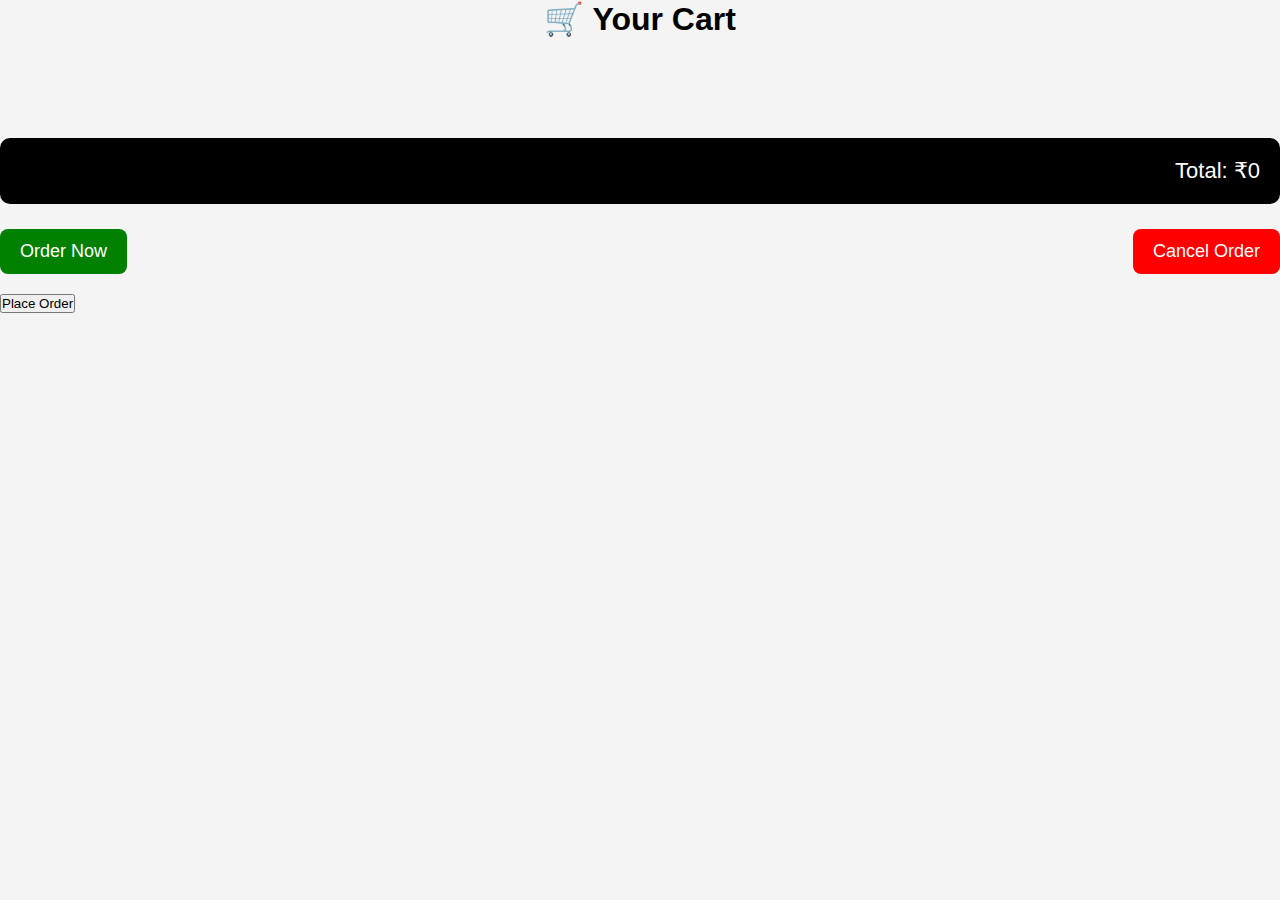
<file: cart.html>
<!DOCTYPE html>
<html lang="en">
<head>
<meta charset="UTF-8">
<title>Your Cart</title>
<link rel="stylesheet" href="pro.css">

<style>
body {
    background: #f4f4f4;
    font-family: Arial;
}

.cart-page {
    max-width: 900px;
    margin: auto;
    padding: 40px;
}

.cart-item {
    display: flex;
    justify-content: space-between;
    align-items: center;
    background: white;
    padding: 15px 20px;
    margin-bottom: 15px;
    border-radius: 10px;
    box-shadow: 0 4px 10px rgba(0,0,0,0.1);
    animation: fadeIn 0.4s ease;
}

.cart-item span {
    font-size: 18px;
}

.cart-item button {
    background: red;
    color: white;
    border: none;
    padding: 6px 12px;
    border-radius: 5px;
    cursor: pointer;
}

.cart-item button:hover {
    background: darkred;
}

.total-box {
    background: black;
    color: white;
    padding: 20px;
    font-size: 22px;
    text-align: right;
    border-radius: 10px;
    margin-top: 20px;
}

@keyframes fadeIn {
    from {opacity:0; transform:translateY(10px);}
    to {opacity:1; transform:translateY(0);}
}
.order-actions {
    display: flex;
    justify-content: space-between;
    margin-top: 25px;
}

.order-btn {
    background: green;
    color: white;
    border: none;
    padding: 12px 20px;
    font-size: 18px;
    border-radius: 8px;
    cursor: pointer;
    transition: transform 0.2s;
}

.order-btn:hover {
    transform: scale(1.05);
    background: darkgreen;
}

.cancel-btn {
    background: red;
    color: white;
    border: none;
    padding: 12px 20px;
    font-size: 18px;
    border-radius: 8px;
    cursor: pointer;
    transition: transform 0.2s;
}

.cancel-btn:hover {
    transform: scale(1.05);
    background: darkred;
}

#orderMessage {
    margin-top: 20px;
    font-size: 22px;
    text-align: center;
    font-weight: bold;
}

</style>
</head>

<body>

<h1 style="text-align:center;">🛒 Your Cart</h1>

<div class="cart-page" id="cartItems"></div>

<div class="total-box" id="totalPrice"></div>
<div class="order-actions">
    <button class="order-btn" onclick="placeOrder()">Order Now</button>
    <button class="cancel-btn" onclick="cancelOrder()">Cancel Order</button>
</div>

<div id="orderMessage"></div>
<button onclick="placeOrder()">Place Order</button>




<script>
let cart = JSON.parse(localStorage.getItem("cart")) || [];
let container = document.getElementById("cartItems");
let total = 0;

cart.forEach((item, index) => {
    let price = parseInt(item.price.replace("₹","").replace(",",""));
    total += price;

    let div = document.createElement("div");
    div.className = "cart-item";
    div.innerHTML = `
        <span>${item.name}</span>
        <span>₹${price}</span>
        <button onclick="removeItem(${index})">Remove</button>
    `;
    container.appendChild(div);
});

document.getElementById("totalPrice").innerText = "Total: ₹" + total;

function removeItem(index){
    cart.splice(index,1);
    localStorage.setItem("cart", JSON.stringify(cart));
    location.reload();
}

function placeOrder() {
    document.getElementById("orderMessage").innerHTML =
        "✅ Order Successful!";
    document.getElementById("orderMessage").style.color = "green";

    // Clear cart after order
    localStorage.removeItem("cart");
}

function cancelOrder() {
    document.getElementById("orderMessage").innerHTML =
        "❌ Order Cancelled Successfully!";
    document.getElementById("orderMessage").style.color = "red";

    // Clear cart after cancel
    localStorage.removeItem("cart");
}


</script>

</body>
</html>
</file>
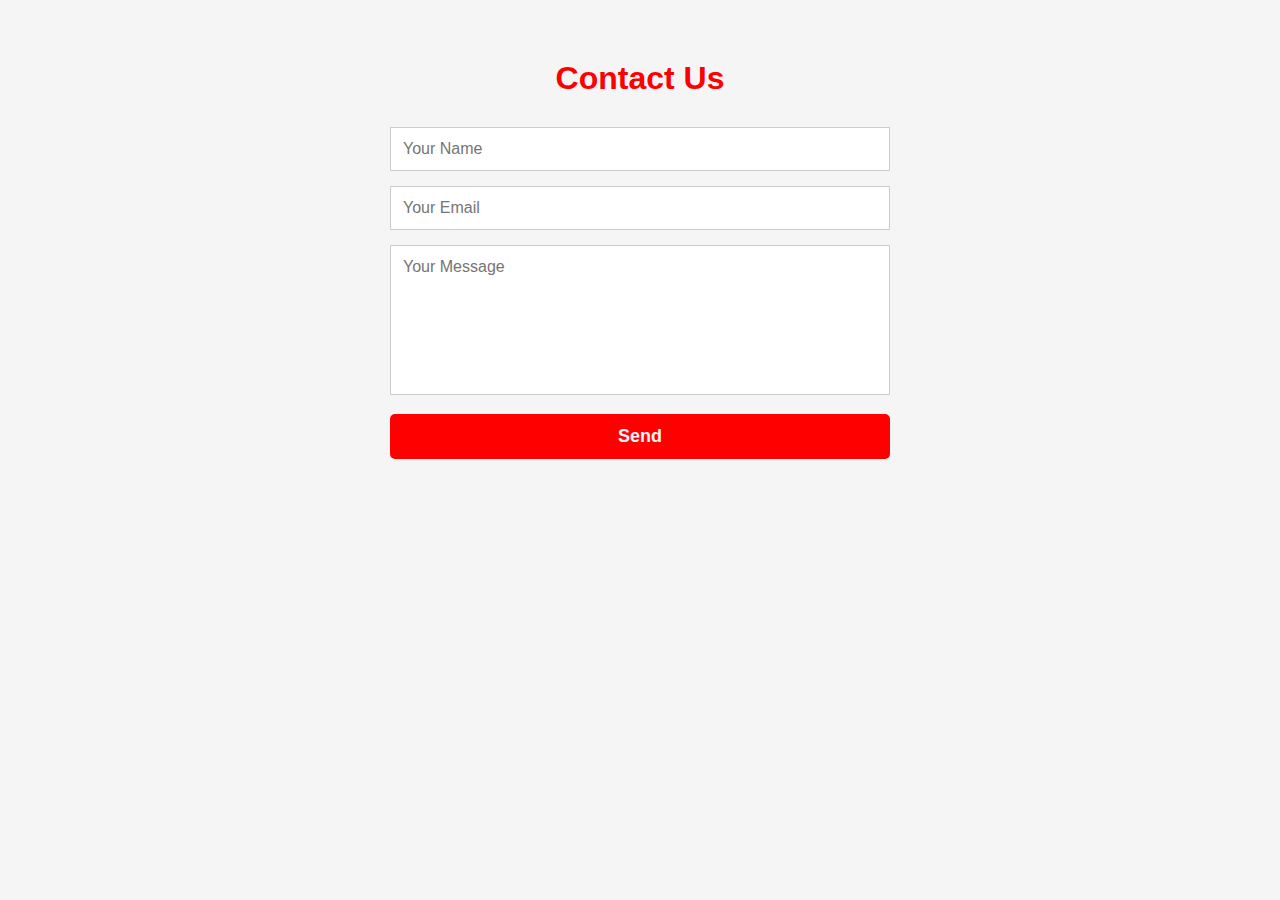
<file: contact.html>
<!DOCTYPE html>
<html lang="en">
<head>
    <meta charset="UTF-8">
    <meta name="viewport" content="width=device-width, initial-scale=1.0">
    <title>Contact Us</title>

    <link rel="stylesheet" href="pro.css">
</head>
<body>

<!-- CONTACT PAGE -->
<section class="contact-section">
    <h2>Contact Us</h2>

    <form class="contact-form">
        <input type="text" placeholder="Your Name" required>
        <input type="email" placeholder="Your Email" required>

        <textarea placeholder="Your Message" required></textarea>

        <button type="submit">Send</button>
    </form>
</section>

<script>
    document.querySelector(".contact-form").addEventListener("submit", function (e) {
        e.preventDefault();
        alert("Message sent successfully!");
        this.reset();
    });
</script>

</body>
</html>
</file>
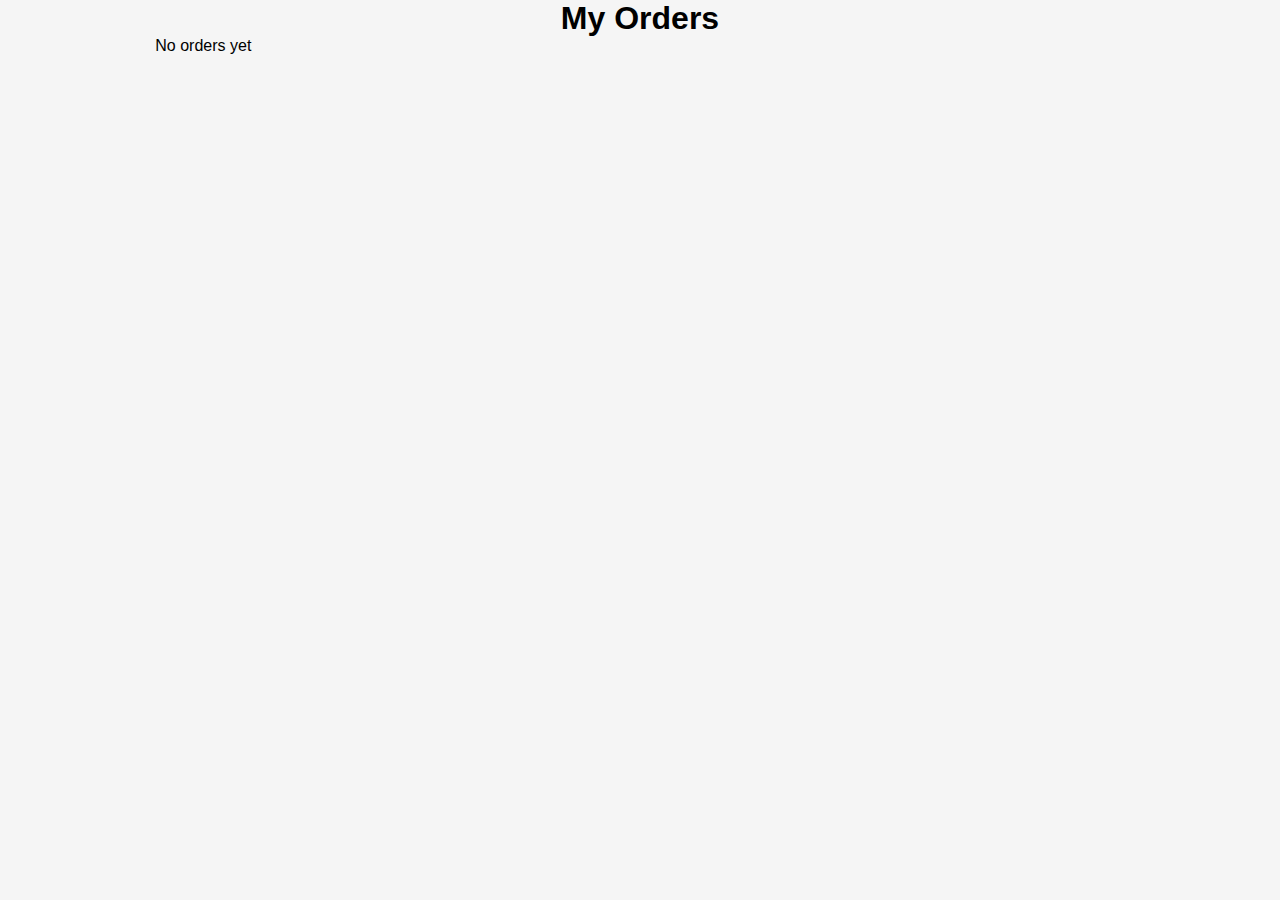
<file: order.html>
<!DOCTYPE html>
<html lang="en">
<head>
<meta charset="UTF-8">
<title>My Orders</title>
<link rel="stylesheet" href="pro.css">
</head>

<body>

<h1 style="text-align:center;">My Orders</h1>

<div id="orderContainer" class="product-grid"></div>

<script>
let orders = JSON.parse(localStorage.getItem("orders")) || [];

let container = document.getElementById("orderContainer");

if (orders.length === 0) {
  container.innerHTML = "<p style='text-align:center;'>No orders yet</p>";
} else {
  orders.forEach(item => {
    container.innerHTML += `
      <div class="product-card">
        <img src="${item.image}">
        <div class="product-info">
          <h3>${item.name}</h3>
          <p>Price: ${item.price}</p>
        </div>
      </div>
    `;
  });
}
</script>

</body>
</html>
</file>
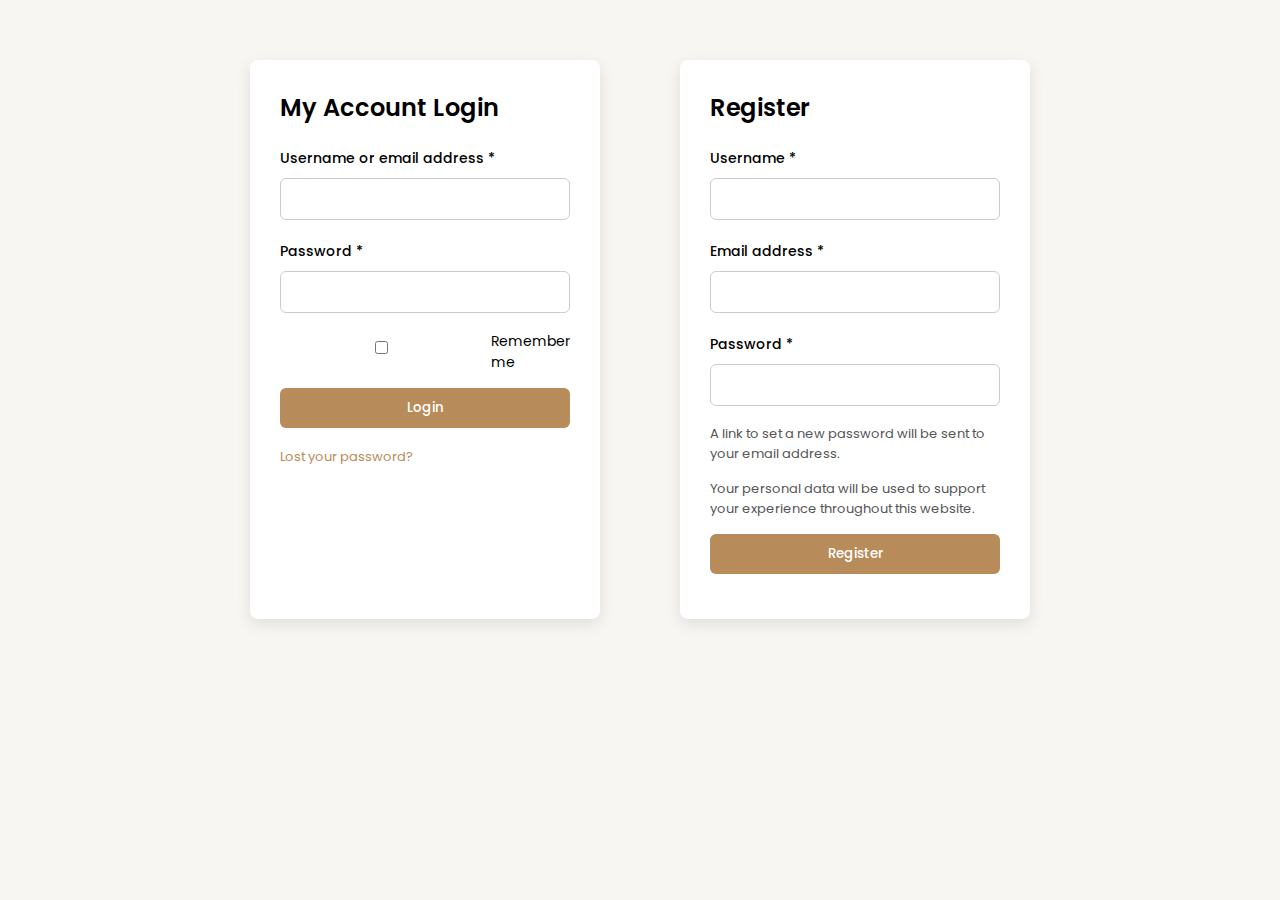
<file: public/account.html>
<!DOCTYPE html>
<html>
<head>
  <title>My Account - E-Kart</title>
  <meta name="viewport" content="width=device-width, initial-scale=1.0">

  <link href="https://fonts.googleapis.com/css2?family=Poppins:wght@300;400;500;600&display=swap" rel="stylesheet">
  <link rel="stylesheet" href="style.css">

  <style>
    .account-container{
      display:flex;
      justify-content:center;
      gap:80px;
      padding:60px;
      background:#f8f6f2;
      font-family:'Poppins',sans-serif;
      flex-wrap:wrap;
    }

    .form-box{
      width:350px;
      background:white;
      padding:30px;
      border-radius:8px;
      box-shadow:0 5px 15px rgba(0,0,0,0.1);
    }

    h2{
      margin-bottom:20px;
      font-weight:600;
    }

    label{
      font-size:14px;
      font-weight:500;
    }

    input{
      width:100%;
      padding:10px;
      margin:8px 0 18px;
      border-radius:6px;
      border:1px solid #ccc;
      outline:none;
    }

    input:focus{
      border-color:#b88b5a;
      box-shadow:0 0 5px rgba(0,0,0,0.1);
    }

    .remember{
      display:flex;
      align-items:center;
      gap:8px;
      margin-bottom:15px;
      font-size:14px;
    }

    button{
      width:100%;
      padding:10px;
      background:#b88b5a;
      border:none;
      color:white;
      border-radius:6px;
      font-weight:500;
      cursor:pointer;
      margin-bottom:15px;
    }

    button:hover{
      background:#a07445;
    }

    .small-text{
      font-size:13px;
      color:#555;
      margin-bottom:15px;
    }

    a{
      font-size:13px;
      text-decoration:none;
      color:#b88b5a;
    }

    @media(max-width:768px){
      .account-container{
        flex-direction:column;
        align-items:center;
      }
    }
    
/* your existing CSS above */


/* FORGOT PASSWORD POPUP */
.forgot-box{
  display:none;
  position:fixed;
  top:0;
  left:0;
  width:100%;
  height:100%;
  background:rgba(0,0,0,0.4);
  justify-content:center;
  align-items:center;
}

.forgot-content{
  background:white;
  padding:30px;
  width:300px;
  border-radius:10px;
  text-align:center;
  position:relative;
}

.forgot-content input{
  width:100%;
  padding:10px;
  margin:10px 0;
  border:1px solid #ccc;
  border-radius:5px;
}

.close{
  position:absolute;
  right:10px;
  top:5px;
  cursor:pointer;
  font-size:18px;
}

  </style>
</head>

<body>

<div class="account-container">

  <!-- LOGIN SECTION -->
  <div class="form-box">

    <h2>My Account Login</h2>

    <form id="loginForm">

      <label>Username or email address *</label>
      <input type="text" id="loginUser" required>

      <label>Password *</label>
      <input type="password" id="loginPass" required>

      <div class="remember">
        <input type="checkbox">
        <span>Remember me</span>
      </div>

      <button type="submit">Login</button>

<a href="#" onclick="openForgot()">Lost your password?</a>
    </form>

  </div>


  <!-- REGISTER SECTION -->
  <div class="form-box">

    <h2>Register</h2>

    <form id="registerForm">

      <label>Username *</label>
      <input type="text" id="username" required>

      <label>Email address *</label>
      <input type="email" id="email" required>

      <label>Password *</label>
      <input type="password" id="password" required>

      <p class="small-text">
        A link to set a new password will be sent to your email address.
      </p>

      <p class="small-text">
        Your personal data will be used to support your experience throughout this website.
      </p>

      <button type="submit">Register</button>

    </form>

  </div>

</div>


<!-- FORGOT PASSWORD POPUP -->

<div id="forgotBox" class="forgot-box">

  <div class="forgot-content">

    <h3>Reset Password</h3>

    <input type="text" id="forgotUser" placeholder="Enter Username">

    <button onclick="sendOTP()">Send OTP</button>

    <div id="otpSection" style="display:none; margin-top:10px;">
      <input type="text" id="otpInput" placeholder="Enter OTP">
      <button onclick="verifyOTP()">Verify OTP</button>
    </div>

    <span class="close" onclick="closeForgot()">✖</span>

  </div>

</div>



<script>





// REGISTER
document.getElementById("registerForm").addEventListener("submit", async function(e){
  e.preventDefault();

  const username = document.getElementById("username").value;
const email = document.getElementById("email").value;
const password = document.getElementById("password").value;

  const res = await fetch("/api/auth/register", {
    method: "POST",
    headers: {
      "Content-Type": "application/json"
    },
    body: JSON.stringify({ username, email, password })
  });

  const data = await res.json();

  alert(data.message);

  if(data.message === "User registered successfully"){
      window.location.href = "index.html";  // redirect to home page
  }

});



// LOGIN
document.getElementById("loginForm").addEventListener("submit", async function(e){
  e.preventDefault();

  const username = document.getElementById("loginUser").value;
  const password = document.getElementById("loginPass").value;

  const res = await fetch("/api/auth/login", {
    method: "POST",
    headers: {
      "Content-Type": "application/json"
    },
    body: JSON.stringify({ username, password })
  });

  const data = await res.json();
  alert(data.message);

  if(data.message === "Login successful"){
    localStorage.setItem("loggedInUser", username);
    window.location.href="index.html";
  }
});
function openForgot(){
  document.getElementById("forgotBox").style.display="flex";
}

function closeForgot(){
  document.getElementById("forgotBox").style.display="none";
}

function sendOTP(){
  alert("OTP sent to your email (demo)");
  document.getElementById("otpSection").style.display="block";
}

function verifyOTP(){
  alert("OTP verified (demo)");
}
</script>
</body>
</html>
</file>
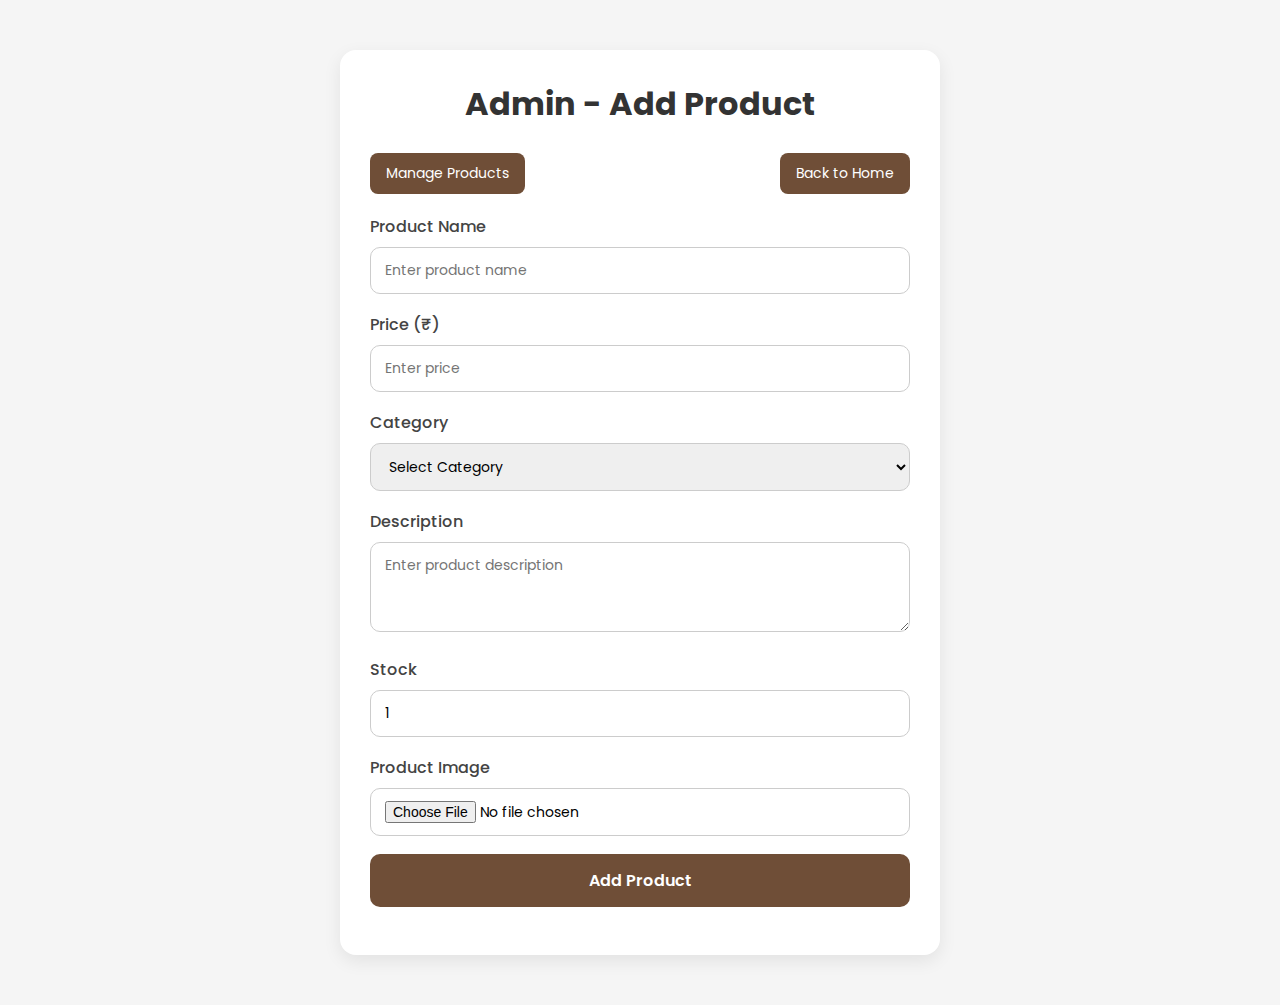
<file: public/admin.html>
<!DOCTYPE html>
<html lang="en">
<head>
  <meta charset="UTF-8">
  <meta name="viewport" content="width=device-width, initial-scale=1.0">
  <title>Admin Add Product - E-Kart</title>
  <link href="https://fonts.googleapis.com/css2?family=Poppins:wght@300;400;500;600;700&display=swap" rel="stylesheet">
  <style>
    * {
      margin: 0;
      padding: 0;
      box-sizing: border-box;
      font-family: 'Poppins', sans-serif;
    }

    body {
      background: #f5f5f5;
      min-height: 100vh;
      padding: 20px;
    }

    .container {
      max-width: 600px;
      margin: 30px auto;
      background: #fff;
      padding: 30px;
      border-radius: 16px;
      box-shadow: 0 6px 18px rgba(0,0,0,0.08);
    }

    h1 {
      text-align: center;
      margin-bottom: 25px;
      color: #333;
    }

    .top-links {
      display: flex;
      justify-content: space-between;
      gap: 10px;
      margin-bottom: 20px;
      flex-wrap: wrap;
    }

    .top-links a {
      text-decoration: none;
      background: #6f4e37;
      color: white;
      padding: 10px 16px;
      border-radius: 8px;
      font-size: 14px;
      display: inline-block;
    }

    .form-group {
      margin-bottom: 18px;
    }

    label {
      display: block;
      margin-bottom: 8px;
      font-weight: 500;
      color: #444;
    }

    input, textarea, select {
      width: 100%;
      padding: 12px 14px;
      border: 1px solid #ccc;
      border-radius: 10px;
      font-size: 14px;
      outline: none;
    }

    input:focus, textarea:focus, select:focus {
      border-color: #6f4e37;
    }

    textarea {
      resize: vertical;
      min-height: 90px;
    }

    .btn {
      width: 100%;
      background: #6f4e37;
      color: white;
      border: none;
      padding: 14px;
      border-radius: 10px;
      font-size: 16px;
      cursor: pointer;
      transition: 0.3s;
      font-weight: 600;
    }

    .btn:hover {
      background: #5b3f2d;
    }

    .message {
      margin-top: 18px;
      text-align: center;
      font-weight: 500;
      color: green;
    }

    .error {
      color: red;
    }

    @media (max-width: 600px) {
      .container {
        padding: 20px;
      }

      .top-links {
        flex-direction: column;
      }

      .top-links a {
        text-align: center;
      }
    }
  </style>
</head>
<body>

  <div class="container">
    <h1>Admin - Add Product</h1>

    <div class="top-links">
      <a href="/admin-products.html">Manage Products</a>
      <a href="/index.html">Back to Home</a>
    </div>

    <form id="productForm" enctype="multipart/form-data">
      
      <div class="form-group">
        <label for="name">Product Name</label>
        <input type="text" id="name" name="name" placeholder="Enter product name" required>
      </div>

      <div class="form-group">
        <label for="price">Price (₹)</label>
        <input type="number" id="price" name="price" placeholder="Enter price" required>
      </div>

      <div class="form-group">
        <label for="category">Category</label>
        <select id="category" name="category" required>
          <option value="">Select Category</option>
          <option value="Shirt">Shirt</option>
          <option value="Pant">Pant</option>
          <option value="T-Shirt">T-Shirt</option>
        </select>
      </div>

      <div class="form-group">
        <label for="description">Description</label>
        <textarea id="description" name="description" placeholder="Enter product description"></textarea>
      </div>

      <div class="form-group">
        <label for="stock">Stock</label>
        <input type="number" id="stock" name="stock" placeholder="Enter stock quantity" value="1" required>
      </div>

      <div class="form-group">
        <label for="image">Product Image</label>
        <input type="file" id="image" name="image" accept="image/*" required>
      </div>

      <button type="submit" class="btn">Add Product</button>
    </form>

    <div class="message" id="message"></div>
  </div>

  <script>
    const form = document.getElementById("productForm");
    const message = document.getElementById("message");

    form.addEventListener("submit", async function(e) {
      e.preventDefault();

      const formData = new FormData(form);

      try {
        const res = await fetch("/api/products/add", {
          method: "POST",
          body: formData
        });

        const data = await res.json();

        if (res.ok) {
          message.classList.remove("error");
          message.textContent = data.message || "Product added successfully!";
          form.reset();
        } else {
          message.classList.add("error");
          message.textContent = data.message || "Failed to add product";
        }

      } catch (error) {
        console.error("Add product error:", error);
        message.classList.add("error");
        message.textContent = "Server error while adding product";
      }
    });
  </script>

</body>
</html>
</file>
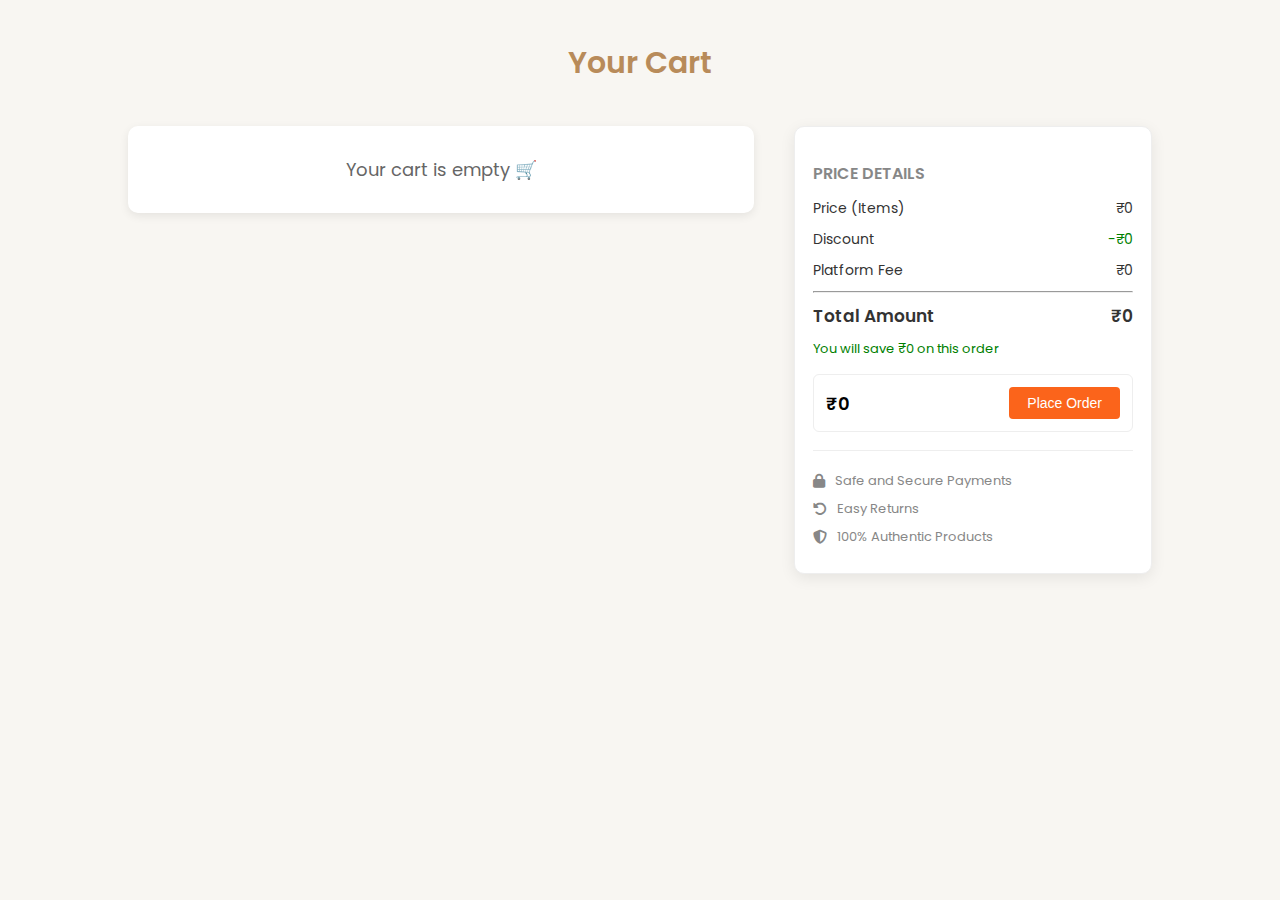
<file: public/cart.html>
<!DOCTYPE html>
<html>
<head>
  <title>Cart - E-Kart</title>
  <meta name="viewport" content="width=device-width, initial-scale=1.0">

  <link href="https://fonts.googleapis.com/css2?family=Poppins:wght@300;400;500;600&display=swap" rel="stylesheet">
  <link rel="stylesheet" href="https://cdnjs.cloudflare.com/ajax/libs/font-awesome/6.5.0/css/all.min.css">

  <style>
    body{
      font-family:'Poppins',sans-serif;
      background:#f8f6f2;
      margin:0;
      padding:0;
    }

    .cart-title{
      text-align:center;
      color:#b88b5a;
      margin-top:40px;
      font-size:30px;
      font-weight:600;
    }

    .cart-layout{
      width:80%;
      margin:40px auto;
      display:flex;
      gap:40px;
      align-items:flex-start;
    }

    .cart-left{
      flex:1;
    }

    .cart-item{
      display:flex;
      align-items:center;
      gap:20px;
      background:white;
      padding:15px;
      border-radius:10px;
      margin-bottom:15px;
      box-shadow:0 3px 10px rgba(0,0,0,0.08);
    }

    .cart-item img{
      width:120px;
      height:120px;
      object-fit:cover;
      border-radius:8px;
    }

    .item-info h3{
      margin:0;
      color:#b88b5a;
      font-weight:600;
      font-size:20px;
    }

    .item-info p{
      margin:5px 0;
      color:#555;
    }

    .remove-btn{
      background:#b88b5a;
      color:white;
      border:none;
      padding:6px 12px;
      border-radius:5px;
      cursor:pointer;
      margin-top:5px;
    }

    .remove-btn:hover{
      background:#a07445;
    }

    .price-box{
      width:320px;
      background:white;
      padding:18px;
      border-radius:10px;
      box-shadow:0 4px 15px rgba(0,0,0,0.08);
      border:1px solid #eee;
      position:sticky;
      top:100px;
    }

    .price-title{
      font-size:16px;
      color:#878787;
      font-weight:600;
      margin-bottom:12px;
    }

    .price-row{
      display:flex;
      justify-content:space-between;
      margin:10px 0;
      font-size:14px;
      color:#333;
    }

    .discount{
      color:green;
    }

    .total{
      font-size:17px;
      font-weight:600;
    }

    .saved{
      color:green;
      font-size:13px;
      margin-top:8px;
    }

    .order-box{
      margin-top:15px;
      border:1px solid #eee;
      padding:12px;
      display:flex;
      justify-content:space-between;
      align-items:center;
      border-radius:6px;
    }

    .final-price{
      font-size:18px;
      font-weight:600;
    }

    .order-btn{
      background:#fb641b;
      color:white;
      border:none;
      padding:8px 18px;
      border-radius:4px;
      cursor:pointer;
      font-size:14px;
    }

    .order-btn:hover{
      background:#e85c0d;
    }

    .trust-box{
      margin-top:18px;
      border-top:1px solid #eee;
      padding-top:12px;
    }

    .trust-item{
      display:flex;
      align-items:center;
      gap:10px;
      color:#878787;
      font-size:13px;
      margin:8px 0;
    }

    .trust-item i{
      color:#878787;
      font-size:14px;
    }

    .empty-cart{
      background:white;
      padding:30px;
      border-radius:10px;
      text-align:center;
      box-shadow:0 3px 10px rgba(0,0,0,0.08);
      color:#666;
      font-size:18px;
    }

    @media (max-width: 900px){
      .cart-layout{
        width:90%;
        flex-direction:column;
      }

      .price-box{
        width:100%;
        position:static;
      }
    }
  </style>
</head>

<body>

  <h2 class="cart-title">Your Cart</h2>

  <div class="cart-layout">

    <div class="cart-left">
      <div id="cartItems"></div>
    </div>

    <div class="price-box">

      <h3 class="price-title">PRICE DETAILS</h3>

      <div class="price-row">
        <span>Price (Items)</span>
        <span>₹<span id="priceValue">0</span></span>
      </div>

      <div class="price-row">
        <span>Discount</span>
        <span class="discount">-₹<span id="discountValue">0</span></span>
      </div>

      <div class="price-row">
        <span>Platform Fee</span>
        <span>₹<span id="feeValue">10</span></span>
      </div>

      <hr>

      <div class="price-row total">
        <span>Total Amount</span>
        <span>₹<span id="finalTotal">0</span></span>
      </div>

      <div class="saved">
        You will save ₹<span id="savedValue">0</span> on this order
      </div>

      <div class="order-box">
        <span class="final-price">₹<span id="orderPrice">0</span></span>
        <button class="order-btn" onclick="placeOrder()">Place Order</button>
      </div>

      <div class="trust-box">
        <div class="trust-item">
          <i class="fa-solid fa-lock"></i>
          <span>Safe and Secure Payments</span>
        </div>

        <div class="trust-item">
          <i class="fa-solid fa-rotate-left"></i>
          <span>Easy Returns</span>
        </div>

        <div class="trust-item">
          <i class="fa-solid fa-shield-halved"></i>
          <span>100% Authentic Products</span>
        </div>
      </div>

    </div>

  </div>

  <script>
    let cart = JSON.parse(localStorage.getItem("cart")) || [];

    const container = document.getElementById("cartItems");
    let total = 0;

    function getPriceNumber(price) {
      if (typeof price === "number") {
        return price;
      }

      if (typeof price === "string") {
        return parseInt(price.replace("₹", "").replace(/,/g, "").trim()) || 0;
      }

      return 0;
    }

    function getImagePath(image) {
      if (!image) return "https://via.placeholder.com/120x120?text=No+Image";

      if (image.startsWith("http")) return image;

      if (image.startsWith("/uploads/")) return image;

      if (image.startsWith("uploads/")) return "/" + image;

      return "/uploads/" + image;
    }

    function displayCart() {
      container.innerHTML = "";
      total = 0;

      if (cart.length === 0) {
        container.innerHTML = `
          <div class="empty-cart">
            Your cart is empty 🛒
          </div>
        `;

        updatePriceBox(0);
        return;
      }

      cart.forEach((item, index) => {
        let priceNumber = getPriceNumber(item.price);
        total += priceNumber;

        container.innerHTML += `
          <div class="cart-item">
            <img src="${getImagePath(item.image)}" alt="${item.name}" onerror="this.src='https://via.placeholder.com/120x120?text=No+Image'">
            <div class="item-info">
              <h3>${item.name || "Product"}</h3>
              <p>₹${priceNumber}</p>
              <p>Size: ${item.size || "-"}</p>
              <button class="remove-btn" onclick="removeItem(${index})">Remove</button>
            </div>
          </div>
        `;
      });

      updatePriceBox(total);
    }

    function updatePriceBox(totalAmount) {
      let discount = Math.floor(totalAmount * 0.1);
      let platformFee = totalAmount > 0 ? 10 : 0;
      let finalAmount = totalAmount - discount + platformFee;

      document.getElementById("priceValue").innerText = totalAmount;
      document.getElementById("discountValue").innerText = discount;
      document.getElementById("feeValue").innerText = platformFee;
      document.getElementById("finalTotal").innerText = finalAmount;
      document.getElementById("savedValue").innerText = discount;
      document.getElementById("orderPrice").innerText = finalAmount;
    }

    function removeItem(index) {
      cart.splice(index, 1);
      localStorage.setItem("cart", JSON.stringify(cart));
      displayCart();
    }

    function placeOrder() {
      const user = localStorage.getItem("loggedInUser");

      if (!user) {
        alert("Please login before placing an order");
        window.location.href = "account.html";
        return;
      }

      if (cart.length === 0) {
        alert("Your cart is empty");
        return;
      }

      localStorage.setItem("checkoutItems", JSON.stringify(cart));
      window.location.href = "orders.html";
    }

    displayCart();
  </script>

</body>
</html>
</file>
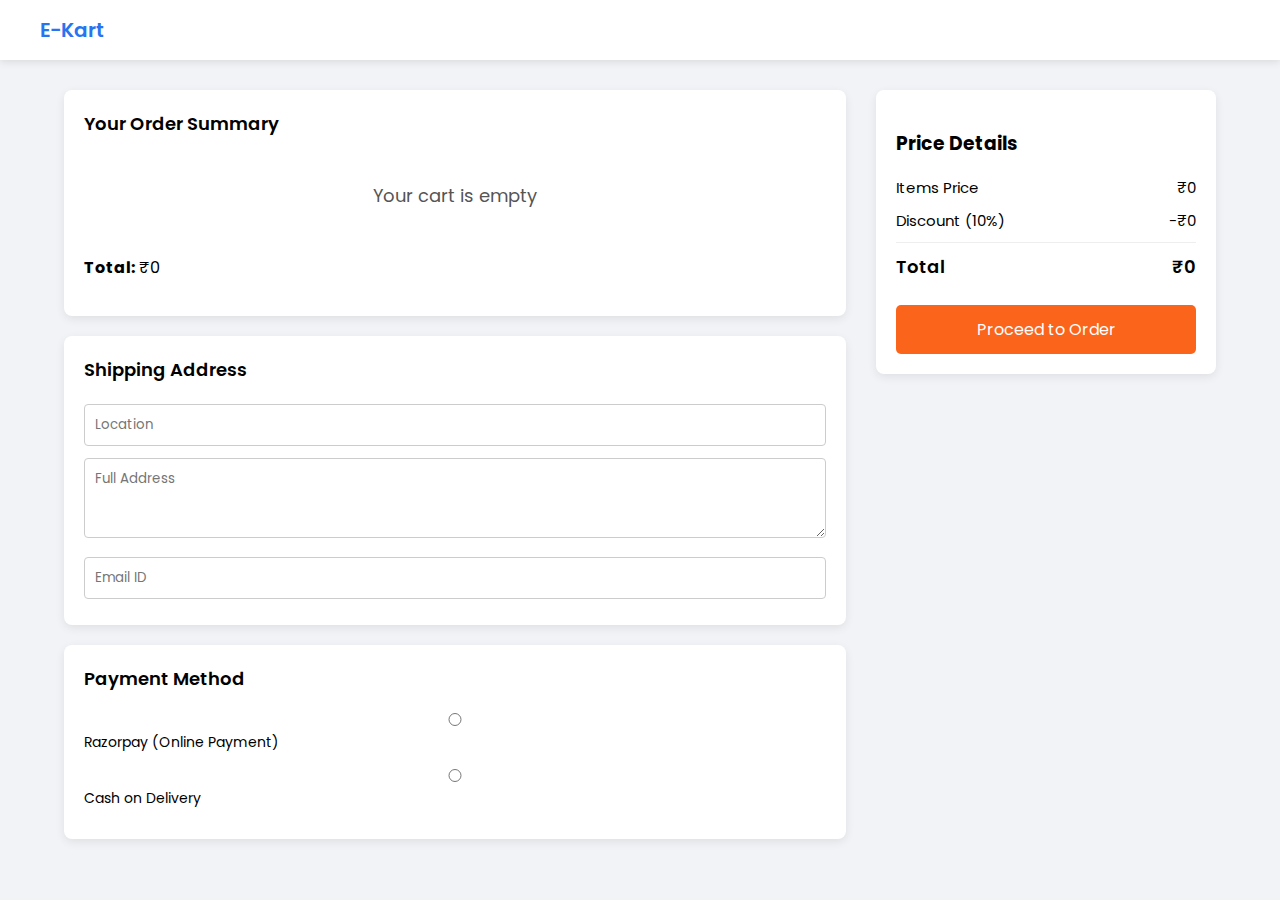
<file: public/orders.html>
<!DOCTYPE html>
<html>
<head>
  <title>Checkout - E-Kart</title>
  <meta name="viewport" content="width=device-width, initial-scale=1.0">

  <link href="https://fonts.googleapis.com/css2?family=Poppins:wght@300;400;500;600&display=swap" rel="stylesheet">

  <style>
    body{
      font-family:'Poppins',sans-serif;
      background:#f1f3f6;
      margin:0;
    }

    /* NAVBAR */
    .navbar{
      background:white;
      padding:15px 40px;
      display:flex;
      justify-content:space-between;
      box-shadow:0 2px 8px rgba(0,0,0,0.1);
      flex-wrap:wrap;
      gap:10px;
    }

    .logo{
      font-weight:600;
      font-size:20px;
      color:#2874f0;
    }

    /* LAYOUT */
    .container{
      width:90%;
      margin:30px auto;
      display:flex;
      gap:30px;
      align-items:flex-start;
    }

    .left{
      flex:1;
    }

    /* BOX */
    .box{
      background:white;
      padding:20px;
      border-radius:8px;
      box-shadow:0 3px 10px rgba(0,0,0,0.08);
      margin-bottom:20px;
    }

    .box-title{
      font-weight:600;
      margin-bottom:15px;
      font-size:18px;
    }

    /* ORDER ITEMS */
    .order-item{
      display:flex;
      gap:15px;
      margin-bottom:15px;
      padding-bottom:15px;
      border-bottom:1px solid #eee;
    }

    .order-item img{
      width:90px;
      height:110px;
      object-fit:cover;
      border-radius:6px;
      border:1px solid #eee;
      background:#fafafa;
    }

    .order-info h3{
      margin:0 0 8px;
      font-size:18px;
    }

    .order-info p{
      margin:4px 0;
      font-size:14px;
    }

    /* ADDRESS */
    input,textarea{
      width:100%;
      padding:10px;
      margin:6px 0;
      border:1px solid #ccc;
      border-radius:4px;
      font-family:'Poppins',sans-serif;
      box-sizing:border-box;
    }

    textarea{
      min-height:80px;
      resize:vertical;
    }

    /* PAYMENT */
    .pay-option{
      margin:10px 0;
      font-size:14px;
    }

    /* PRICE BOX */
    .price-box{
      width:300px;
      background:white;
      padding:20px;
      border-radius:8px;
      box-shadow:0 3px 10px rgba(0,0,0,0.08);
      position:sticky;
      top:20px;
    }

    .price-row{
      display:flex;
      justify-content:space-between;
      margin:10px 0;
      font-size:15px;
    }

    .total{
      font-weight:600;
      font-size:18px;
      border-top:1px solid #eee;
      padding-top:10px;
      margin-top:10px;
    }

    .pay-btn{
      width:100%;
      background:#fb641b;
      color:white;
      border:none;
      padding:12px;
      margin-top:15px;
      border-radius:5px;
      font-size:16px;
      cursor:pointer;
      font-family:'Poppins',sans-serif;
    }

    .pay-btn:hover{
      background:#e65c00;
    }

    /* TRACKER */
    .tracker{
      display:flex;
      gap:8px;
      margin-top:8px;
      flex-wrap:wrap;
    }

    .step{
      padding:5px 10px;
      border-radius:15px;
      background:#ddd;
      font-size:12px;
    }

    .step.active{
      background:#28a745;
      color:white;
    }

    /* EMPTY CART */
    .empty-cart{
      text-align:center;
      padding:30px;
      font-size:18px;
      color:#555;
    }

    /* MOBILE */
    @media (max-width: 768px){
      .container{
        flex-direction:column;
      }

      .price-box{
        width:100%;
        position:static;
        box-sizing:border-box;
      }

      .order-item{
        flex-direction:column;
      }

      .order-item img{
        width:100%;
        max-width:160px;
        height:auto;
      }
    }
  </style>
</head>

<body>

  <div class="navbar">
    <div class="logo">E-Kart</div>
    <div id="helloUser"></div>
  </div>

  <div class="container">

    <div class="left">

      <!-- ORDER SUMMARY -->
      <div class="box">
        <div class="box-title">Your Order Summary</div>
        <div id="orderItems"></div>
        <p><b>Total:</b> ₹<span id="total">0</span></p>
      </div>

      <!-- SHIPPING ADDRESS -->
      <div class="box">
        <div class="box-title">Shipping Address</div>

        <input id="location" placeholder="Location">
        <textarea id="address" placeholder="Full Address"></textarea>
        <input id="email" type="email" placeholder="Email ID">
      </div>

      <!-- PAYMENT METHOD -->
      <div class="box">
        <div class="box-title">Payment Method</div>

        <div class="pay-option">
          <input type="radio" name="pay" value="Razorpay"> Razorpay (Online Payment)
        </div>

        <div class="pay-option">
          <input type="radio" name="pay" value="Cash on Delivery"> Cash on Delivery
        </div>
      </div>

    </div>

    <!-- PRICE DETAILS -->
    <div class="price-box">
      <h3>Price Details</h3>

      <div class="price-row">
        <span>Items Price</span>
        <span id="itemsPrice">₹0</span>
      </div>

      <div class="price-row">
        <span>Discount (10%)</span>
        <span id="discount">-₹0</span>
      </div>

      <div class="price-row total">
        <span>Total</span>
        <span id="finalPrice">₹0</span>
      </div>

      <button class="pay-btn" onclick="payNow()">Proceed to Order</button>
    </div>

  </div>

  <!-- Razorpay Script -->
  <script src="https://checkout.razorpay.com/v1/checkout.js"></script>

  <script>
    /* USER */
    const user = localStorage.getItem("loggedInUser");
    if (user) {
      document.getElementById("helloUser").innerText = "Hello, " + user;
    }

    /* LOAD CART ITEMS */
    let cart = JSON.parse(localStorage.getItem("cart")) || [];
    const container = document.getElementById("orderItems");

    let total = 0;

    if (cart.length === 0) {
      container.innerHTML = `<div class="empty-cart">Your cart is empty</div>`;
    } else {
      cart.forEach(item => {
        let price = Number(item.price) || 0;
        let qty = Number(item.quantity) || 1;
        let itemTotal = price * qty;

        total += itemTotal;

        // FIX IMAGE PATH
        let imagePath = item.image || "";
        if (imagePath && !imagePath.startsWith("http") && !imagePath.startsWith("/uploads/")) {
          imagePath = "/uploads/" + imagePath;
        }

        container.innerHTML += `
          <div class="order-item">
            <img src="${imagePath}" alt="${item.name}" onerror="this.src='https://via.placeholder.com/90x110?text=No+Image'">
            <div class="order-info">
              <h3>${item.name || "Product"}</h3>
              <p>Price: ₹${price}</p>
              <p>Size: ${item.size || "N/A"}</p>
              <p>Quantity: ${qty}</p>

              <div class="tracker">
                <div class="step active">Order Placed</div>
                <div class="step">Packed</div>
                <div class="step">Shipped</div>
                <div class="step">Out for Delivery</div>
                <div class="step">Delivered</div>
              </div>
            </div>
          </div>
        `;
      });
    }

    /* PRICE CALCULATION */
    let discount = total * 0.10;
    let final = total - discount;

    document.getElementById("total").innerText = total.toFixed(0);
    document.getElementById("itemsPrice").innerText = "₹" + total.toFixed(0);
    document.getElementById("discount").innerText = "-₹" + discount.toFixed(0);
    document.getElementById("finalPrice").innerText = "₹" + final.toFixed(0);

    /* SAVE ORDER FUNCTION */
    function saveOrder(paymentMethod, paymentId = "") {
      let orders = JSON.parse(localStorage.getItem("orders")) || [];

      // make image path correct in saved orders too
      let fixedCart = cart.map(item => {
        let imagePath = item.image || "";
        if (imagePath && !imagePath.startsWith("http") && !imagePath.startsWith("/uploads/")) {
          imagePath = "/uploads/" + imagePath;
        }

        return {
          ...item,
          image: imagePath
        };
      });

      let newOrder = {
        id: "ORD" + Math.floor(Math.random() * 1000000),
        date: new Date().toLocaleDateString(),
        status: "Order Placed",
        paymentMethod: paymentMethod,
        paymentId: paymentId,
        shipping: {
          location: document.getElementById("location").value.trim(),
          address: document.getElementById("address").value.trim(),
          email: document.getElementById("email").value.trim()
        },
        items: fixedCart,
        total: final.toFixed(0)
      };

      orders.push(newOrder);

      localStorage.setItem("orders", JSON.stringify(orders));
      localStorage.removeItem("cart");
    }

    /* MAIN PAYMENT FUNCTION */
    async function payNow() {
      if (cart.length === 0) {
        alert("Your cart is empty");
        return;
      }

      const location = document.getElementById("location").value.trim();
      const address = document.getElementById("address").value.trim();
      const email = document.getElementById("email").value.trim();
      const selectedPayment = document.querySelector('input[name="pay"]:checked');

      if (!location || !address || !email) {
        alert("Please fill shipping address details");
        return;
      }

      if (!selectedPayment) {
        alert("Please select a payment method");
        return;
      }

      /* CASH ON DELIVERY */
      if (selectedPayment.value === "Cash on Delivery") {
        saveOrder("Cash on Delivery");
        alert("Order placed successfully with Cash on Delivery!");
        window.location.href = "success.html";
        return;
      }

      /* RAZORPAY PAYMENT */
      if (selectedPayment.value === "Razorpay") {
        try {
    const response = await fetch("/create-order", {        method: "POST",
            headers: {
              "Content-Type": "application/json"
            },
            body: JSON.stringify({
              amount: Math.round(final)
            })
          });

          const data = await response.json();

          if (!response.ok) {
            throw new Error(data.message || "Failed to create Razorpay order");
          }

          const options = {
  key: "rzp_test_SYtbclCX3pNW6T",  // ← paste your real Test Key ID here
  amount: data.amount,
  currency: data.currency,
  name: "E-Kart",
  description: "Order Payment",
  order_id: data.id,
  handler: function (response) {
    saveOrder("Razorpay", response.razorpay_payment_id);
    alert("Payment successful!");
    window.location.href = "success.html";
  },
  prefill: {
    name: user || "E-Kart User",
    email: email
  },
  theme: {
    color: "#2874f0"
  }
};

          const rzp = new Razorpay(options);
          rzp.open();

        } catch (error) {
          console.error("Razorpay error:", error);
          alert("Payment failed: " + error.message);
        }
      }
    }
  </script>

</body>
</html>
</file>
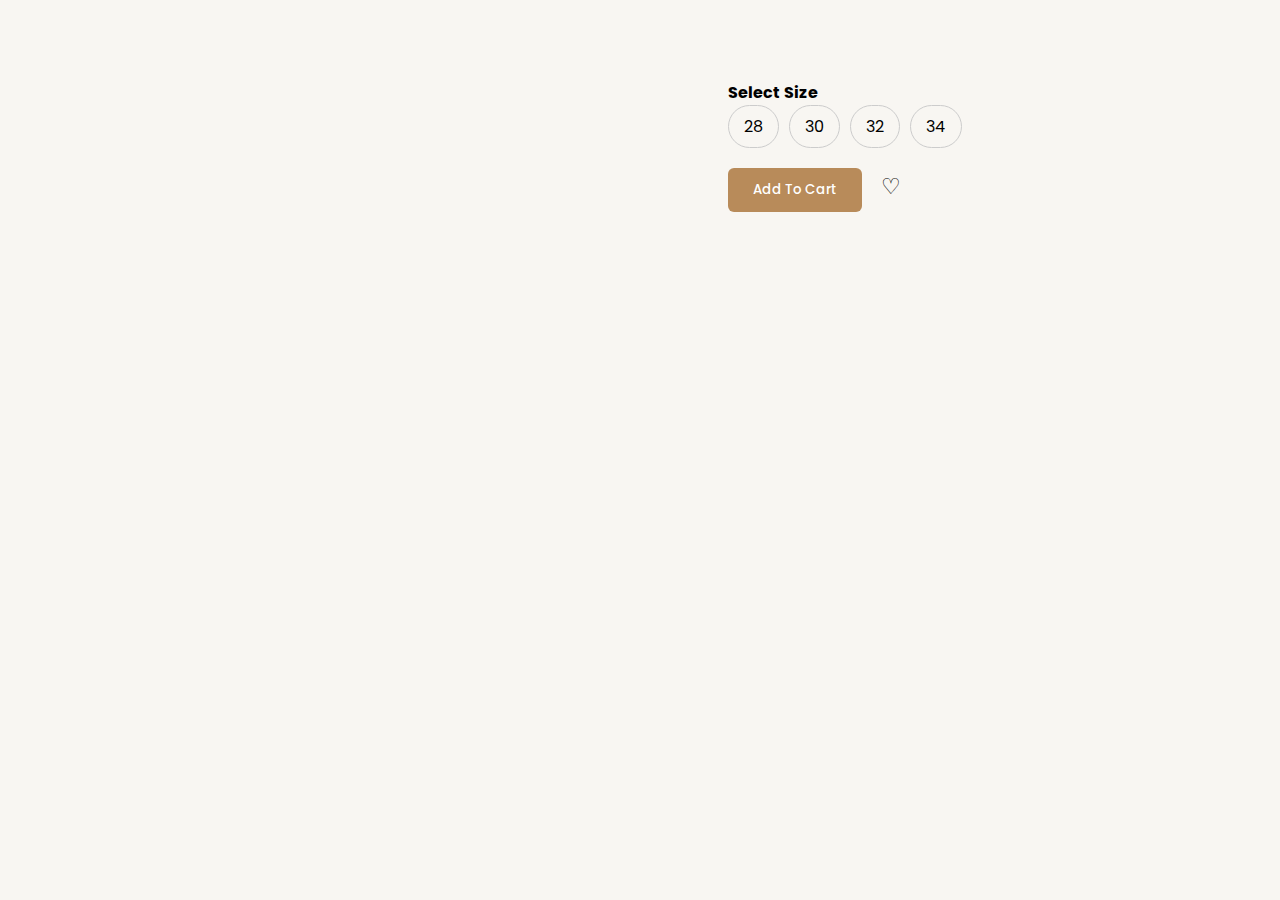
<file: public/pant.html>
<!DOCTYPE html>
<html>
<head>
<title>Pant - E-Kart</title>

<link href="https://fonts.googleapis.com/css2?family=Poppins:wght@300;400;500;600&display=swap" rel="stylesheet">
<link rel="stylesheet" href="style.css">

<style>

body{
font-family:'Poppins',sans-serif;
background:#f8f6f2;
}

.product-page{
display:flex;
gap:60px;
padding:60px;
align-items:center;
justify-content:center;
flex-wrap:wrap;
}

.product-img img{
width:350px;
border-radius:10px;
box-shadow:0 5px 15px rgba(0,0,0,0.1);
}

.product-info{
max-width:400px;
}

.product-info h2{
color:#b88b5a;
margin-bottom:10px;
}

.price{
font-size:22px;
font-weight:600;
margin-bottom:20px;
}

.size-box{
display:flex;
gap:10px;
margin-bottom:20px;
}

.size{
border:1px solid #ccc;
padding:8px 15px;
border-radius:50px;
cursor:pointer;
transition:0.3s;
}

.size:hover{
background:#b88b5a;
color:white;
}

.size.active{
background:#b88b5a;
color:white;
border-color:#b88b5a;
}

.add-cart{
background:#b88b5a;
color:white;
border:none;
padding:12px 25px;
border-radius:6px;
cursor:pointer;
font-weight:500;
}

.add-cart:hover{
background:#a07445;
}

.wishlist{
font-size:22px;
margin-left:15px;
cursor:pointer;
}

</style>

</head>

<body>

<div class="product-page">

<!-- PRODUCT IMAGE -->
<div class="product-img">
<img id="productImage">
</div>

<!-- PRODUCT INFO -->
<div class="product-info">

<h2 id="productName"></h2>

<p class="price" id="productPrice"></p>

<p><b>Select Size</b></p>

<div class="size-box">
<div class="size" onclick="selectSize(this)">28</div>
<div class="size" onclick="selectSize(this)">30</div>
<div class="size" onclick="selectSize(this)">32</div>
<div class="size" onclick="selectSize(this)">34</div>
</div>

<button class="add-cart" onclick="addToCart()">Add To Cart</button>
<span class="wishlist" onclick="toggleHeart(this)">♡</span>

</div>

</div>

<script>

/* WISHLIST HEART */

function toggleHeart(el){
if(el.innerHTML === "♡"){
el.innerHTML = "❤️";
}else{
el.innerHTML = "♡";
}
}

/* SIZE SELECTION */

let selectedSize = "";

function selectSize(el){

document.querySelectorAll(".size").forEach(size=>{
size.classList.remove("active");
});

el.classList.add("active");

selectedSize = el.innerText;

}

/* PRODUCT DATA */

const pants = {

pant1:{
name:"Formal Pant",
price:"₹899",
image:"images/pant1.jpg"
},

pant2:{
name:"Black Formal",
price:"₹899",
image:"images/pant2.jpg"
},

pant3:{
name:"Jeans",
price:"₹1099",
image:"images/pant3.jpg"
},

pant4:{
name:"Blue Jeans",
price:"₹1099",
image:"images/pant4.jpg"
},

pant5:{
name:"Classic Jeans",
price:"₹1099",
image:"images/pant5.jpg"
},

pant6:{
name:"Sky Blue Jeans",
price:"₹1099",
image:"images/pant6.jpg"
},

pant7:{
name:"Green Cargo",
price:"₹999",
image:"images/pant7.jpg"
},

pant8:{
name:"Cargo Jeans",
price:"₹999",
image:"images/pant8.jpg"
},

pant9:{
name:"Cargos",
price:"₹999",
image:"images/pant9.jpg"
}

};

/* GET PRODUCT FROM URL */

const params = new URLSearchParams(window.location.search);
const id = params.get("id");

const pant = pants[id];

if(pant){
document.getElementById("productName").innerText = pant.name;
document.getElementById("productPrice").innerText = pant.price;
document.getElementById("productImage").src = pant.image;
}

/* ADD TO CART */

function addToCart(){

if(!selectedSize){
alert("Please select a size");
return;
}

const item = {
name: pant.name,
price: pant.price,
image: pant.image,
size: selectedSize
};

let cart = JSON.parse(localStorage.getItem("cart")) || [];

cart.push(item);

localStorage.setItem("cart", JSON.stringify(cart));

alert("Item added to cart");

}

</script>

</body>
</html>
</file>
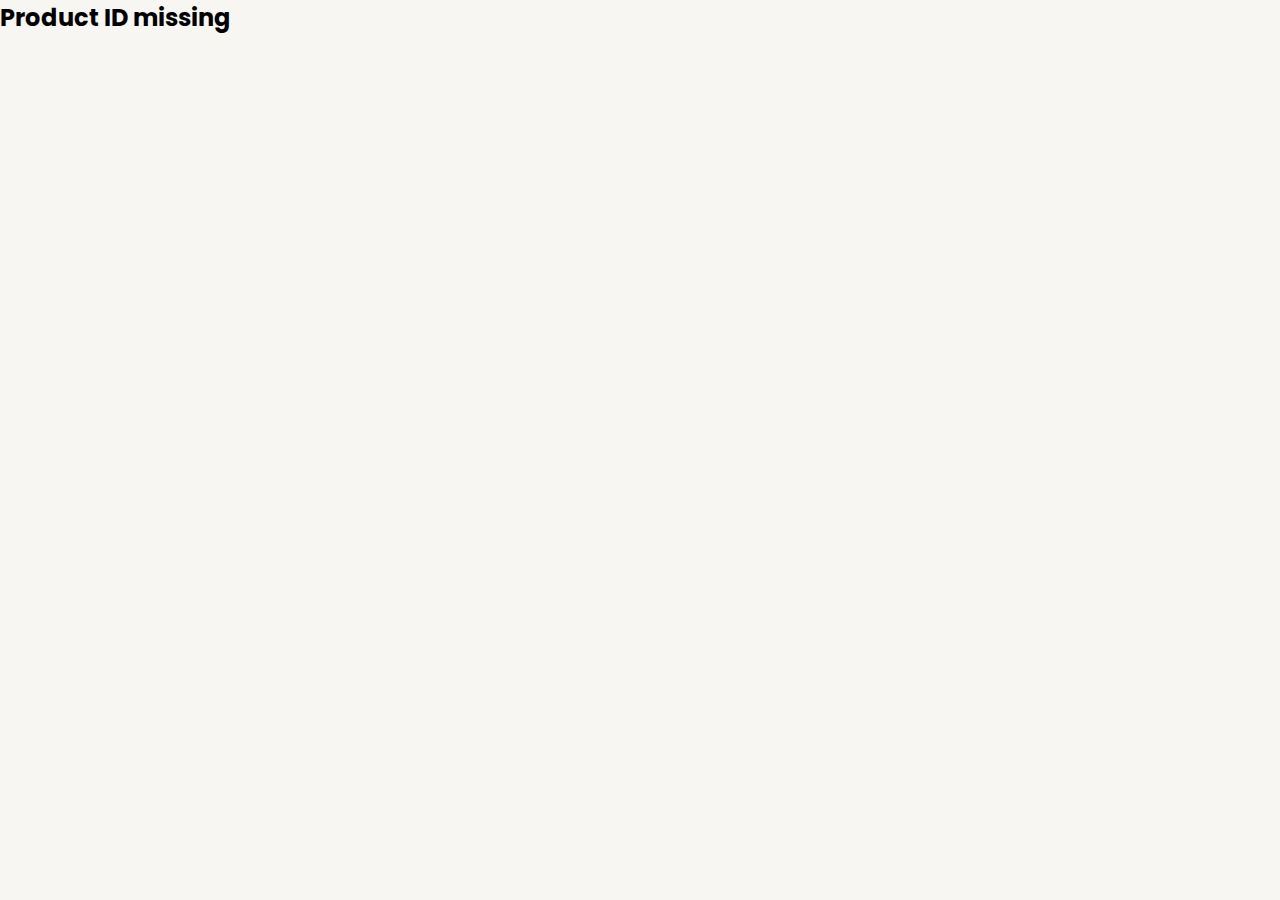
<file: public/product.html>
<!DOCTYPE html>
<html>
<head>
<title>Product Details</title>

<link href="https://fonts.googleapis.com/css2?family=Poppins:wght@300;400;500;600&display=swap" rel="stylesheet">
<link rel="stylesheet" href="style.css">

<style>

.product-page{
display:flex;
gap:60px;
padding:60px;
font-family:'Poppins',sans-serif;
}

.product-image img{
width:100%;
max-width:400px;
height:400px;
object-fit:cover;
border-radius:10px;
}

.product-info h2{
color:#b88b5a;
margin-bottom:10px;
}

.price{
font-size:22px;
font-weight:600;
margin:10px 0;
}

.size-box{
display:flex;
gap:10px;
margin:15px 0;
}

.size{
width:40px;
height:40px;
border-radius:50%;
border:1px solid #ccc;
display:flex;
align-items:center;
justify-content:center;
cursor:pointer;
}

.size:hover{
background:#b88b5a;
color:white;
}

.cart-row{
display:flex;
align-items:center;
gap:15px;
margin-top:20px;
}

.add-cart{
background:#b88b5a;
border:none;
padding:10px 25px;
color:white;
border-radius:6px;
cursor:pointer;
}

.heart{
font-size:24px;
cursor:pointer;
}

.size.active{
background:#b88b5a;
color:white;
border-color:#b88b5a;
}

</style>

</head>

<body>

<div class="product-page">

<div class="product-image">
<img id="productImage" alt="Product Image">
</div>

<div class="product-info">

<h2 id="productName"></h2>

<p class="price" id="productPrice"></p>

<p id="productDescription"></p>

<p>Select Size</p>

<div class="size-box">
<div class="size" onclick="selectSize(this)">S</div>
<div class="size" onclick="selectSize(this)">M</div>
<div class="size" onclick="selectSize(this)">L</div>
</div>

<div class="cart-row">
<button class="add-cart" onclick="addToCart()">Add To Cart</button>
<span class="heart">♡</span>
</div>

</div>

</div>

<script>

const params = new URLSearchParams(window.location.search);
const id = params.get("id");

let product = null;
let selectedSize = "";

// ==========================
// Load product
// ==========================

async function loadProduct(){

if(!id){
document.body.innerHTML = "<h2>Product ID missing</h2>";
return;
}

try{

const response = await fetch(`/api/products/${id}`);
const data = await response.json();

if(!response.ok){
document.body.innerHTML = "<h2>Product not found</h2>";
return;
}

product = data;

document.getElementById("productName").innerText = product.name;
document.getElementById("productPrice").innerText = "₹" + product.price;
document.getElementById("productDescription").innerText = product.description || "";

document.getElementById("productImage").src = "/uploads/" + product.image;

}
catch(error){

console.log("Error loading product:",error);
document.body.innerHTML = "<h2>Server error while loading product</h2>";

}

}

loadProduct();

// ==========================
// Select Size
// ==========================

function selectSize(el){

document.querySelectorAll(".size").forEach(size=>{
size.classList.remove("active");
});

el.classList.add("active");

selectedSize = el.innerText;

}

// ==========================
// Add To Cart
// ==========================

function addToCart(){

if(!product){
alert("Product not loaded");
return;
}

if(!selectedSize){
alert("Please select size");
return;
}

const item = {

id:product._id,
name:product.name,
price:product.price,
image:"/uploads/"+product.image,
size:selectedSize,
quantity:1

};

let cart = JSON.parse(localStorage.getItem("cart")) || [];

cart.push(item);

localStorage.setItem("cart",JSON.stringify(cart));

alert("Item added to cart");

}

</script>

</body>
</html>
</file>
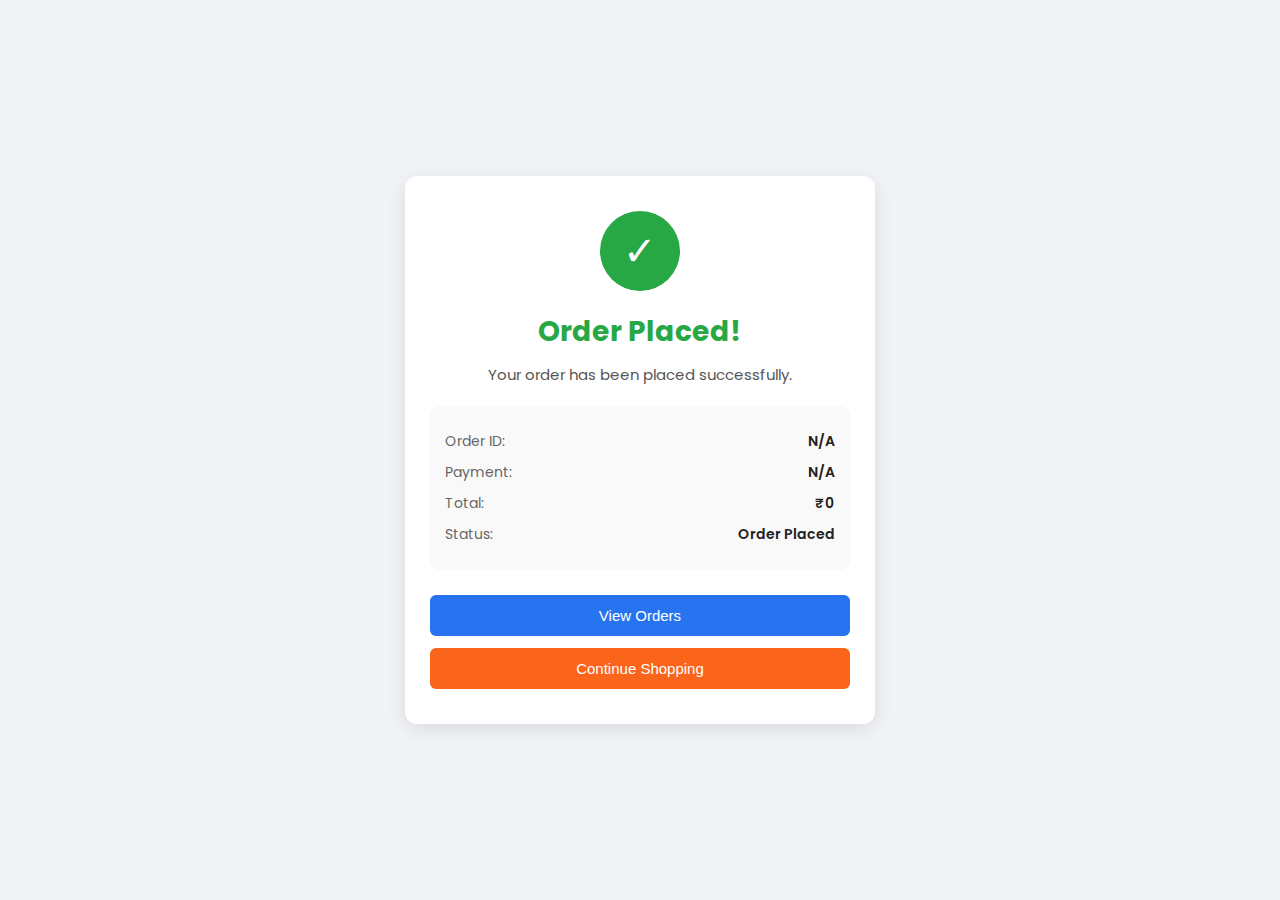
<file: public/success.html>
<!DOCTYPE html>
<html>
<head>
  <title>Order Success - E-Kart</title>
  <meta name="viewport" content="width=device-width, initial-scale=1.0">

  <link href="https://fonts.googleapis.com/css2?family=Poppins:wght@300;400;500;600&display=swap" rel="stylesheet">

  <style>
    body{
      font-family:'Poppins', sans-serif;
      background:#f1f3f6;
      margin:0;
      display:flex;
      justify-content:center;
      align-items:center;
      min-height:100vh;
      padding:20px;
      box-sizing:border-box;
    }

    .success-box{
      background:white;
      padding:35px 25px;
      border-radius:12px;
      text-align:center;
      box-shadow:0 5px 20px rgba(0,0,0,0.1);
      width:100%;
      max-width:420px;
    }

    .check{
      width:80px;
      height:80px;
      border-radius:50%;
      background:#28a745;
      display:flex;
      justify-content:center;
      align-items:center;
      margin:0 auto 20px;
      font-size:40px;
      color:white;
      animation:pop 0.4s ease;
    }

    @keyframes pop{
      0%{ transform:scale(0); }
      100%{ transform:scale(1); }
    }

    h2{
      margin:10px 0;
      color:#28a745;
      font-size:28px;
    }

    p{
      color:#555;
      margin:8px 0;
      font-size:15px;
    }

    .order-details{
      margin-top:20px;
      background:#f9f9f9;
      border-radius:10px;
      padding:15px;
      text-align:left;
    }

    .detail-row{
      display:flex;
      justify-content:space-between;
      margin:10px 0;
      font-size:14px;
      gap:10px;
    }

    .detail-row span:first-child{
      color:#666;
    }

    .detail-row span:last-child{
      font-weight:600;
      color:#222;
      text-align:right;
      word-break:break-word;
    }

    .btn-group{
      margin-top:25px;
      display:flex;
      flex-direction:column;
      gap:12px;
    }

    .btn{
      background:#fb641b;
      color:white;
      border:none;
      padding:12px;
      border-radius:6px;
      cursor:pointer;
      font-size:15px;
      font-weight:500;
      width:100%;
    }

    .btn:hover{
      background:#e65c00;
    }

    .btn.secondary{
      background:#2874f0;
    }

    .btn.secondary:hover{
      background:#1258c8;
    }
  </style>
</head>

<body>

  <div class="success-box">
    <div class="check">✓</div>

    <h2>Order Placed!</h2>
    <p>Your order has been placed successfully.</p>

    <div class="order-details">
      <div class="detail-row">
        <span>Order ID:</span>
        <span id="orderId">N/A</span>
      </div>

      <div class="detail-row">
        <span>Payment:</span>
        <span id="paymentMethod">N/A</span>
      </div>

      <div class="detail-row">
        <span>Total:</span>
        <span id="orderTotal">₹0</span>
      </div>

      <div class="detail-row">
        <span>Status:</span>
        <span id="orderStatus">Order Placed</span>
      </div>
    </div>

    <div class="btn-group">
      <button class="btn secondary" onclick="goOrders()">View Orders</button>
      <button class="btn" onclick="goHome()">Continue Shopping</button>
    </div>
  </div>

  <script>
    // Get all orders from localStorage
    let orders = JSON.parse(localStorage.getItem("orders")) || [];

    // Get latest order
    if (orders.length > 0) {
      let latestOrder = orders[orders.length - 1];

      document.getElementById("orderId").innerText = latestOrder.id || "N/A";
      document.getElementById("paymentMethod").innerText = latestOrder.paymentMethod || "N/A";
      document.getElementById("orderTotal").innerText = "₹" + (latestOrder.total || 0);
      document.getElementById("orderStatus").innerText = latestOrder.status || "Order Placed";
    }

    function goHome() {
      window.location.href = "index.html";
    }

    function goOrders() {
      window.location.href = "orders.html";
    }
  </script>

</body>
</html>
</file>
<file: pro.css>
* {
    margin: 0;
    padding: 0;
    box-sizing: border-box;
    font-family: Arial, sans-serif;
}

body {
    background-color: whitesmoke;
    font-family: 'poppins',sans-serif;
}

.navbar {
    background-color: whitesmoke;
    display: flex;
    justify-content: space-between;
    align-items: center;
    padding: 15px 50px;
    animation: slideDown 1s ease;
    box-shadow: (0, 0, 0, 0.3) 0px 19px 38px, rgba(0, 0, 0, 0.22) 0px 15px 12px;
    position: relative;
    z-index: 100;
}

.logo {
    font-size: 24px;
    font-weight: bold;
    color: red;
    cursor: pointer;
}

.nav-links {
    list-style: none;
    display: flex;
}

.nav-links li {
    margin-left: 30px;
}

.nav-links a {
    text-decoration: none;
    color: red;
    font-size: 18px;
    position: relative;
    transition: transform 0.3s;
    font-weight: bold;
}

/* Hover Animation */
.nav-links a:hover {
    transform: scale(1.1);
}

/* Underline Animation */
.nav-links a::after {
    content: '';
    width: 0%;
    height: 2px;
    background: red;
    position: absolute;
    left: 0;
    bottom: -5px;
    transition: width 0.3s;
}

.nav-links a:hover::after {
    width: 100%;
}

/* Navbar slide animation */
@keyframes slideDown {
    from {
        transform: translateY(-100%);
    }
    to {
        transform: translateY(0);
    }
}
.logo img {
    width: 35px;
    height: 35px;
    left: 20px;
}
.icon-item a {
    display: flex;
    align-items: center;
    gap: 5px;
}

.icon-item img {
    width: 20px;
    height: 20px;
}
/* Hero section size */
.hero {
    width: 100%;
    height: 450px;          /* 🔧 CHANGE HEIGHT HERE */
    overflow: hidden;
}

/* Image control */
.hero img {
    width: 100%;
    height: 100%;
    object-fit: cover;      /* keeps image proportion */
}

/* Login modal background */
.login-modal {
    display: none;
    position: fixed;
    top: 0;
    left: 0;
    width: 100%;
    height: 100%;
    background: whitesmoke;
    justify-content: center;
    align-items: center;
    z-index: 1000;
}

/* Login box */
.login-box {
    background: #fff;
    padding: 25px;
    width: 300px;
    border-radius: 8px;
    text-align: center;
}

.login-box h2 {
    margin-bottom: 15px;
}

.login-box input {
    width: 100%;
    padding: 10px;
    margin: 8px 0;
}

.login-box button {
    width: 100%;
    padding: 10px;
    margin-top: 10px;
    background-color: red;
    color: white;
    border: none;
    cursor: pointer;
}

.close-btn {
    background: red;
}
/* Contact section */
.contact-section {
     background: whitesmoke;
    padding: 60px 20px;
    text-align: center;
}

.contact-section h2 {
    font-size: 32px;
    margin-bottom: 30px;
    color: whitesmoke;
}

.contact-form {
    max-width: 500px;
    margin: auto;
}

.contact-form input,
.contact-form textarea {
    width: 100%;
    padding: 12px;
    margin-bottom: 15px;
    border: 1px solid #ccc;
    font-size: 16px;
}

.contact-form textarea {
    height: 150px; /* BIG COMMENT BOX */
    resize: none;
}

.contact-form button {
    width: 100%;
    padding: 12px;
    background: whitesmoke;
    color: white;
    border: none;
    font-size: 18px;
    cursor: pointer;
}

.contact-form button {
    background: red;
    color: whitesmoke;
    font-weight: bold;
    border-radius: 5px;
    transition: all 0.3s ease;
}

/* Hover animation */
.contact-form button:hover {
    background: #fff;
    color: whitesmoke;
    transform: scale(1.05);
    box-shadow: 0 0 15px rgba(255,255,255,0.6);
}

/* Click animation */
.contact-form button:active {
    transform: scale(0.95);
}
.contact-section h2 {
    font-size: 32px;
    margin-bottom: 30px;
    color: red;
    animation: fadeSlide 1.2s ease-in-out;
}

/* Animation effect */
@keyframes fadeSlide {
    from {
        opacity: 0;
        transform: translateY(-30px);
    }
    to {
        opacity: 1;
        transform: translateY(0);
    }
}

.logo {
    display: flex;
    align-items: center;
    gap: 10px;
}

.logo span {
    font-size: 26px;
    font-weight: bold;
    color: red;
    letter-spacing: 1px;
    animation: glow 2s infinite alternate;
}

/* Glow animation */
@keyframes glow {
    from {
        text-shadow: 0 0 5px red;
    }
    to {
        text-shadow: 0 0 20px red;
    }
}
.nav-links li {
    position: relative;
    animation: floatMenu 3s ease-in-out infinite;
}

.nav-links li:nth-child(1) { animation-delay: 0s; }
.nav-links li:nth-child(2) { animation-delay: 0.3s; }
.nav-links li:nth-child(3) { animation-delay: 0.6s; }
.nav-links li:nth-child(4) { animation-delay: 0.9s; }
.nav-links li:nth-child(5) { animation-delay: 1.2s; }

@keyframes floatMenu {
    0% { transform: translateY(0); }
    50% { transform: translateY(-5px); }
    100% { transform: translateY(0); }
}
.nav-links a:hover {
    color: white;
    text-shadow: 0 0 10px red;
}
.icon-item a {
    padding: 6px 12px;
    border-radius: 20px;
    background: rgba(255, 255, 255, 0.1);
    backdrop-filter: blur(5px);
    transition: 0.4s;
}

.icon-item a:hover {
    background: red;
    color: whitesmoke;
    transform: scale(1.1);
}
.navbar::after {
    content: "";
    position: absolute;
    bottom: 0;
    left: 0;
    width: 100%;
    height: 3px;
    background: linear-gradient(90deg, red, white, red);
    animation: moveLine 3s linear infinite;
    z-index: 1;
}

@keyframes moveLine {
    from { background-position: 0%; }
    to { background-position: 200%; }
}
.login-box button {
    position: relative;
    overflow: hidden;
    font-weight: bold;
    letter-spacing: 1px;
    border-radius: 30px;
    transition: 0.4s;
}

/* Glow hover */
.login-box button:hover {
    background: red;
    color: whitesmoke;
    box-shadow: 0 0 15px red;
    transform: scale(1.05);
}

/* Ripple effect */
.login-box button::after {
    content: "";
    position: absolute;
    width: 100%;
    height: 100%;
    background: rgba(255,255,255,0.3);
    top: 0;
    left: -100%;
    transition: 0.4s;
}

.login-box button:hover::after {
    left: 100%;
}
.close-btn {
    background: red;
    border-radius: 30px;
    font-weight: bold;
    transition: 0.4s;
}

.close-btn:hover {
    background: darkred;
    box-shadow: 0 0 15px red;
    transform: rotate(5deg) scale(1.1);
}

.login-box {
    animation: popUp 0.5s ease;
}

@keyframes popUp {
    from {
        transform: scale(0.5);
        opacity: 0;
    }
    to {
        transform: scale(1);
        opacity: 1;
    }
}
.login-box h2 {
    font-size: 28px;
    color: red;
    letter-spacing: 2px;
    animation: glowText 2s infinite alternate, floatText 3s ease-in-out infinite;
}

/* Glow animation */
@keyframes glowText {
    from {
        text-shadow: 0 0 5px red;
    }
    to {
        text-shadow: 0 0 20px red;
    }
}

/* Floating animation */
@keyframes floatText {
    0% { transform: translateY(0); }
    50% { transform: translateY(-6px); }
    100% { transform: translateY(0); }
}
.tagline {
    text-align: center;
    padding: 60px 20px;
    background: whitesmoke;
}

.tagline h1 {
    font-size: 48px;          /* same size for all words */
    font-weight: 800;
    letter-spacing: 2px;
    color: #8B3A3A;           /* Rufous */
    text-transform: uppercase;
    white-space: nowrap;     /* keeps it in one line */
    text-shadow: 1px 1px 4px rgba(0,0,0,0.2);
    transition: 0.3s ease;
}

/* Soft hover effect */
.tagline h1:hover {
    color: #6f2d2d;
    text-shadow: 2px 2px 8px rgba(0,0,0,0.4);
}

/* ===== PRODUCT GALLERY SECTION ===== */
.products-section {
    padding: 60px 20px;
    max-width: 1400px;
    margin: 0 auto;
}

.section-title {
    text-align: center;
    font-size: 42px;
    font-weight: bold;
    color: red;
    margin-bottom: 50px;
    text-transform: uppercase;
    letter-spacing: 3px;
    animation: fadeSlide 1.2s ease-in-out;
}

.category-title {
    font-size: 32px;
    font-weight: bold;
    color: #8B3A3A;
    margin: 40px 0 30px;
    padding-left: 20px;
    border-left: 5px solid red;
}

/* PRODUCT GRID - 3 ITEMS PER ROW */
.product-grid {
    display: grid;
    grid-template-columns: repeat(3, 1fr);
    gap: 30px;
    margin-bottom: 50px;
}

.product-card {
    background: #fff;
    border-radius: 15px;
    overflow: hidden;
    box-shadow: 0 5px 15px rgba(0, 0, 0, 0.1);
    transition: all 0.4s ease;
    cursor: pointer;
}

.product-card:hover {
    transform: translateY(-10px);
    box-shadow: 0 15px 30px rgba(255, 0, 0, 0.3);
}

/* SMALLER PRODUCT IMAGES */
.product-image {
    width: 100%;
    height: 250px;
    object-fit: cover;
    transition: transform 0.4s ease;
}

.product-card:hover .product-image {
    transform: scale(1.1);
}

.product-info {
    padding: 20px;
}

.product-name {
    font-size: 18px;
    font-weight: bold;
    color: #333;
    margin-bottom: 10px;
}

.product-details {
    font-size: 13px;
    color: #666;
    margin-bottom: 12px;
}

.product-price {
    font-size: 22px;
    font-weight: bold;
    color: red;
    margin-bottom: 15px;
}

.add-to-cart-btn {
    width: 100%;
    padding: 10px;
    background: red;
    color: white;
    border: none;
    border-radius: 25px;
    font-size: 15px;
    font-weight: bold;
    cursor: pointer;
    transition: all 0.3s ease;
    text-transform: uppercase;
    letter-spacing: 1px;
}

.add-to-cart-btn:hover {
    background: darkred;
    transform: scale(1.05);
    box-shadow: 0 5px 15px rgba(255, 0, 0, 0.4);
}

/* 3-dot menu */
.menu-toggle {
    display: none;
    font-size: 28px;
    color: red;
    cursor: pointer;
}

/* Mobile view */
@media (max-width: 768px) {
    .nav-links {
        display: none;
        position: absolute;
        top: 70px;
        right: 20px;
        background: #0f0f0f;
        flex-direction: column;
        width: 200px;
        border-radius: 10px;
        box-shadow: 0 0 15px rgba(158,255,160,0.4);
        padding: 20px;
        gap: 15px;
        z-index: 1000;
    }

    .nav-links.active {
        display: flex;
    }

    .menu-toggle {
        display: block;
    }

    .tagline h1 {
        font-size: 32px;
        white-space: normal;
    }

    /* Mobile: 1 item per row */
    .product-grid {
        grid-template-columns: 1fr;
    }

    .section-title {
        font-size: 32px;
    }

    .category-title {
        font-size: 24px;
    }
}

/* Tablet view - 2 items per row */
@media (min-width: 769px) and (max-width: 1024px) {
    .product-grid {
        grid-template-columns: repeat(2, 1fr);
    }
}


.cart-modal {
    display: none;
    position: fixed;
    inset: 0;
    background: rgba(0,0,0,0.6);
    justify-content: center;
    align-items: center;
}

.cart-box {
    background: white;
    padding: 25px;
    width: 320px;
    border-radius: 10px;
}

.cart-box h2 {
    text-align: center;
    margin-bottom: 15px;
}

.cart-box ul {
    list-style: none;
    max-height: 250px;
    overflow-y: auto;
    padding: 0;
}

.cart-box li {
    padding: 8px;
    border-bottom: 1px solid #ddd;
}

.cart-box button {
    width: 100%;
    padding: 10px;
    margin-top: 15px;
    background: #975a5e;
    color: white;
    border: none;
    cursor: pointer;
}

/* CART MODAL */
.cart-modal {
    display: none;
    position: fixed;
    top: 0;
    left: 0;
    width: 100%;
    height: 100%;
    background: rgba(0,0,0,0.6);
    justify-content: center;
    align-items: center;
    z-index: 1000;
}

.cart-box {
    background: white;
    padding: 25px;
    width: 350px;
    border-radius: 10px;
    text-align: center;
    animation: popUp 0.5s ease;
}

.cart-box h2 {
    color: #975a5e;
    margin-bottom: 15px;
}

.cart-box ul {
    list-style: none;
    padding: 0;
    max-height: 200px;
    overflow-y: auto;
    text-align: left;
}

.cart-box li {
    padding: 8px;
    border-bottom: 1px solid #ddd;
}

.checkout-btn {
    width: 100%;
    padding: 10px;
    background: #f3cba5;
    border: none;
    font-weight: bold;
    margin-top: 10px;
    cursor: pointer;
}

/* SEARCH BAR */
.search-box input {
    padding: 6px 10px;
    border-radius: 20px;
    border: 1px solid #ccc;
    outline: none;
    width: 180px;
    transition: 0.3s;
}

.search-box input:focus {
    width: 220px;
    border-color: black;
}

/* HIGHLIGHT PRODUCT */
.product-card.highlight {
    border: 3px solid #ff9800;
    box-shadow: 0 0 20px rgba(255,152,0,0.7);
    transform: scale(1.03);
}

/* NO RESULT MESSAGE */
#noResult {
    text-align: center;
    color: red;
    font-size: 22px;
    margin-top: 30px;
    display: none;
}
/* FOOTER */
.footer {
    background: #111;
    color: #ccc;
    padding: 25px 0;
    text-align: center;
    margin-top: 60px;
}

.footer-content p {
    margin-bottom: 15px;
    font-size: 14px;
    letter-spacing: 1px;
}

.social-icons {
    display: flex;
    justify-content: center;
    gap: 20px;
}

.social-icons a img {
    width: 32px;
    height: 32px;
    filter: grayscale(100%);
    transition: all 0.3s ease;
}

.social-icons a:hover img {
    filter: grayscale(0%);
    transform: scale(1.2);
}

/* Platform colors on hover */
.social-icons a.instagram:hover img {
    filter: drop-shadow(0 0 6px #E1306C);
}

.social-icons a.twitter:hover img {
    filter: drop-shadow(0 0 6px #1DA1F2);
}

.social-icons a.whatsapp:hover img {
    filter: drop-shadow(0 0 6px #25D366);
}
</file>
<file: public/style.css>
*{
margin:0;
padding:0;
box-sizing:border-box;
font-family:'Poppins',sans-serif;
}

body{
background-color:#f8f6f2;
}

/* NAVBAR */

.navbar{
display:flex;
justify-content:space-between;
align-items:center;
padding:18px 60px;
background:linear-gradient(90deg,#c8a27c,#b88b5a);
box-shadow:0 4px 12px rgba(0,0,0,0.15);
}

.logo{
color:white;
font-size:26px;
font-weight:600;
letter-spacing:1px;
}

/* SEARCH */

.search-box{
position:relative;
width:220px;
}

.search-box input{
width:100%;
padding:10px 45px 10px 15px;
border-radius:25px;
border:none;
outline:none;
font-size:14px;
}

.search-icon{
position:absolute;
right:15px;
top:50%;
transform:translateY(-50%);
color:#8b5e3c;
cursor:pointer;
}

/* NAV LINKS */

.nav-links{
list-style:none;
display:flex;
gap:30px;
}

.nav-links li{
position:relative;
}

.nav-links a{
text-decoration:none;
color:white;
font-weight:500;
padding:6px 8px;
border-radius:4px;
transition:0.3s;
}

.nav-links a:hover{
background-color:rgba(255,255,255,0.2);
}

/* DROPDOWN */

.dropdown-menu{
display:none;
position:absolute;
top:38px;
left:0;
background:white;
list-style:none;
padding:10px 0;
min-width:170px;
border-radius:8px;
box-shadow:0 6px 18px rgba(0,0,0,0.15);
}

.dropdown-menu li{
padding:10px 20px;
}

.dropdown-menu li a{
color:#5a3e2b;
}

.dropdown-menu li:hover{
background:#f3ece6;
}

.dropdown:hover .dropdown-menu{
display:block;
}

/* ACCOUNT PAGE */

.account-container{
display:flex;
justify-content:center;
gap:80px;
padding:60px;
}

.form-box{
width:350px;
}

.form-box h2{
margin-bottom:20px;
}

.form-box input{
width:100%;
padding:10px;
margin:8px 0 18px;
border-radius:6px;
border:1px solid #ccc;
}

.form-box button{
width:100%;
padding:10px;
background:#b88b5a;
border:none;
color:white;
border-radius:6px;
cursor:pointer;
}

/* SECTION TITLE */

.section-title{
font-size:28px;
margin:40px;
color:#b88b5a;
font-weight:600;
}

/* PRODUCT GRID */

.products{
display:flex;
flex-wrap:wrap;
gap:30px;
justify-content:center;
padding:20px;
}

/* PRODUCT CARD */

.product{
width:220px;
background:white;
border-radius:10px;
padding:15px;
text-align:center;
box-shadow:0 5px 15px rgba(0,0,0,0.1);
transition:0.3s;
}

.product:hover{
transform:translateY(-5px);
}

/* PRODUCT IMAGE */

.product img{
width:100%;
height:250px;
object-fit:cover;
border-radius:8px;
}

/* PRODUCT TEXT */

.product h3{
margin-top:10px;
font-size:18px;
color:#8b5e3c;
font-weight:600;
}

.product p{
font-size:16px;
font-weight:500;
color:#333;
}

/* REMOVE LINK STYLE */

.product a{
text-decoration:none;
color:inherit;
}

/* HAMBURGER MENU */

.menu-icon{
display:none;
font-size:24px;
cursor:pointer;
color:white;
}

/* MOBILE RESPONSIVE */

@media (max-width:768px){

.menu-icon{
display:block;
}

.nav-links{
position:absolute;
top:70px;
right:0;
background:#b88b5a;
flex-direction:column;
width:200px;
display:none;
padding:20px;
}

.nav-links li{
margin:10px 0;
}

.search-box{
width:150px;
}

.navbar{
padding:15px 20px;
}

.account-container{
flex-direction:column;
align-items:center;
gap:40px;
padding:40px 20px;
}

.form-box{
width:100%;
max-width:400px;
}

}
.product-image img{
width:400px;
height:400px;
object-fit:cover;
border-radius:10px;
}
#cart-count{
background:red;
color:white;
padding:2px 6px;
border-radius:50%;
font-size:12px;
margin-left:5px;
}
.user-box{
display:flex;
align-items:center;
gap:8px;
color:white;
font-size:14px;
}

.user-icon{
background:white;
color:#b88b5a;
width:28px;
height:28px;
border-radius:50%;
display:flex;
align-items:center;
justify-content:center;
font-size:14px;
}

.user-name{
color:white;
font-weight:500;
}

.logout-link{
color:white;
margin-left:8px;
font-size:13px;
text-decoration:none;
}

.logout-link:hover{
text-decoration:underline;
}
.hello-user{
color:white;
margin-left:10px;
font-size:14px;
display:inline-flex;
align-items:center;
gap:6px;
}

.user-circle{
width:24px;
height:24px;
background:white;
border-radius:50%;
display:flex;
align-items:center;
justify-content:center;
}

.user-circle i{
color:#b88b5a;
font-size:12px;
}
.user-menu{
position:relative;
display:inline-block;
margin-left:10px;
}

.user-display{
display:flex;
align-items:center;
gap:6px;
color:white;
font-size:14px;
cursor:pointer;
}

.user-circle{
width:24px;
height:24px;
background:white;
border-radius:50%;
display:flex;
align-items:center;
justify-content:center;
}

.user-circle i{
color:#b88b5a;
font-size:12px;
}

/* DROPDOWN */

.user-dropdown{
display:none;
position:absolute;
top:35px;
right:0;
background:white;
width:140px;
box-shadow:0 4px 10px rgba(0,0,0,0.15);
border-radius:6px;
overflow:hidden;
}

.user-dropdown a{
display:block;
padding:10px;
text-decoration:none;
color:#333;
font-size:14px;
}

.user-dropdown a:hover{
background:#f3f3f3;
}

/* SHOW ON HOVER */

.user-menu:hover .user-dropdown{
display:block;
}
/* FOOTER */

.footer{
background:#6b4f3b;
color:white;
margin-top:60px;
padding:30px 20px;
}

.footer-container{
display:flex;
justify-content:space-between;
align-items:center;
flex-wrap:wrap;
max-width:1200px;
margin:auto;
}

.footer-logo h2{
margin:0;
}

.footer-contact p{
margin:6px 0;
}

.footer-contact i{
margin-right:8px;
}

.footer-social a{
color:white;
font-size:20px;
margin-right:15px;
transition:0.3s;
}

.footer-social a:hover{
color:#ffd8a8;
}

.footer-bottom{
text-align:center;
margin-top:20px;
font-size:14px;
opacity:0.8;
}
</file>
